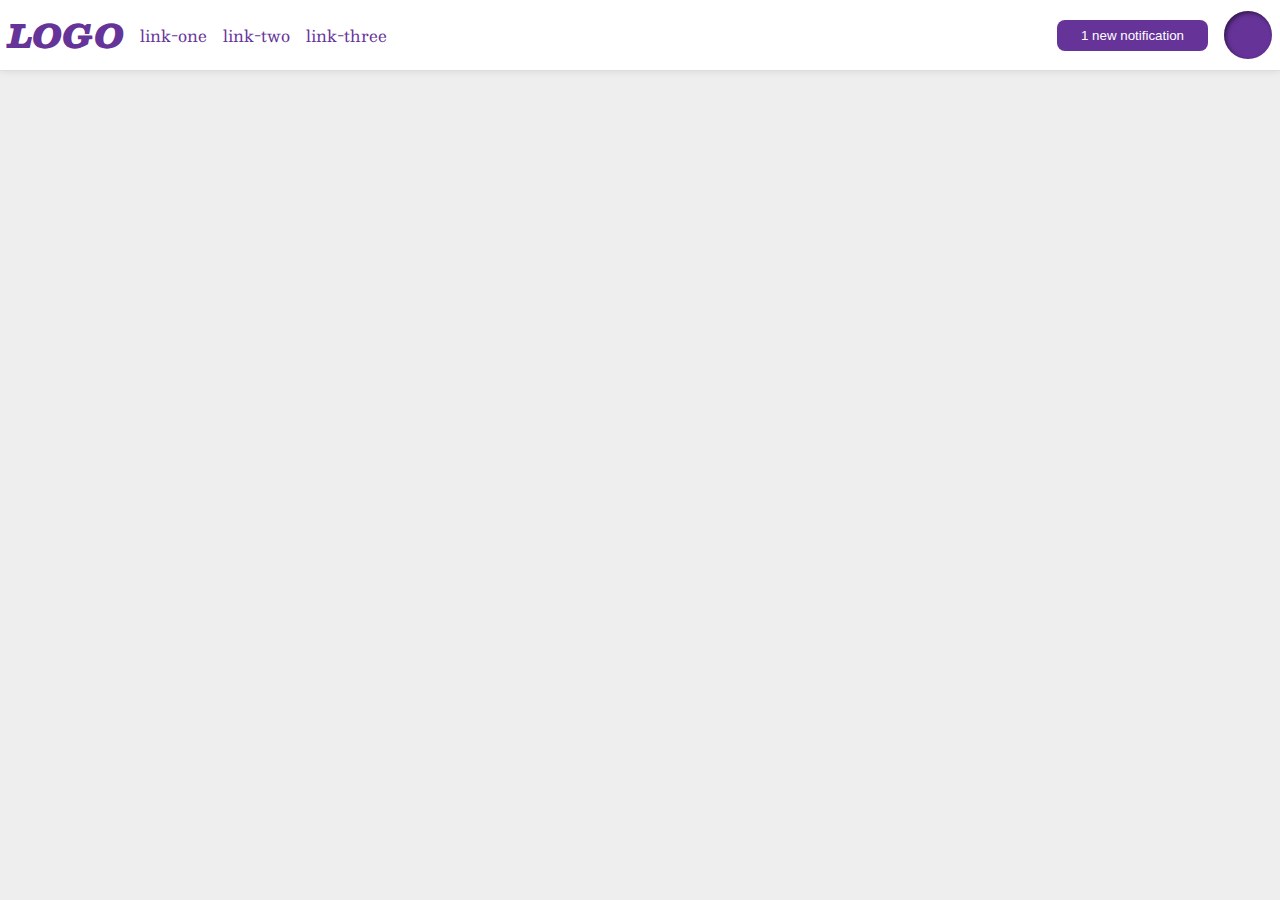
<file: foundations/flex/03-flex-header-2/index.html>
<!DOCTYPE html>
<html lang="en">
  <head>
    <meta charset="UTF-8">
    <meta http-equiv="X-UA-Compatible" content="IE=edge">
    <meta name="viewport" content="width=device-width, initial-scale=1.0">
    <title>Flex Header 2</title>
    <link rel="stylesheet" href="style.css">
  </head>
  <body>
    <div class="header">
      <div class="logo">
        LOGO
      </div>
      <ul class="links">
        <li><a href="https://google.com">link-one</a></li>
        <li><a href="https://google.com">link-two</a></li>
        <li><a href="https://google.com">link-three</a></li>
      </ul>
      <div class="profile">
        <button class="notifications">
        1 new notification
        </button>
        <div class="profile-image"></div>
      </div>
    </div>
  </body>
</html>
</file>
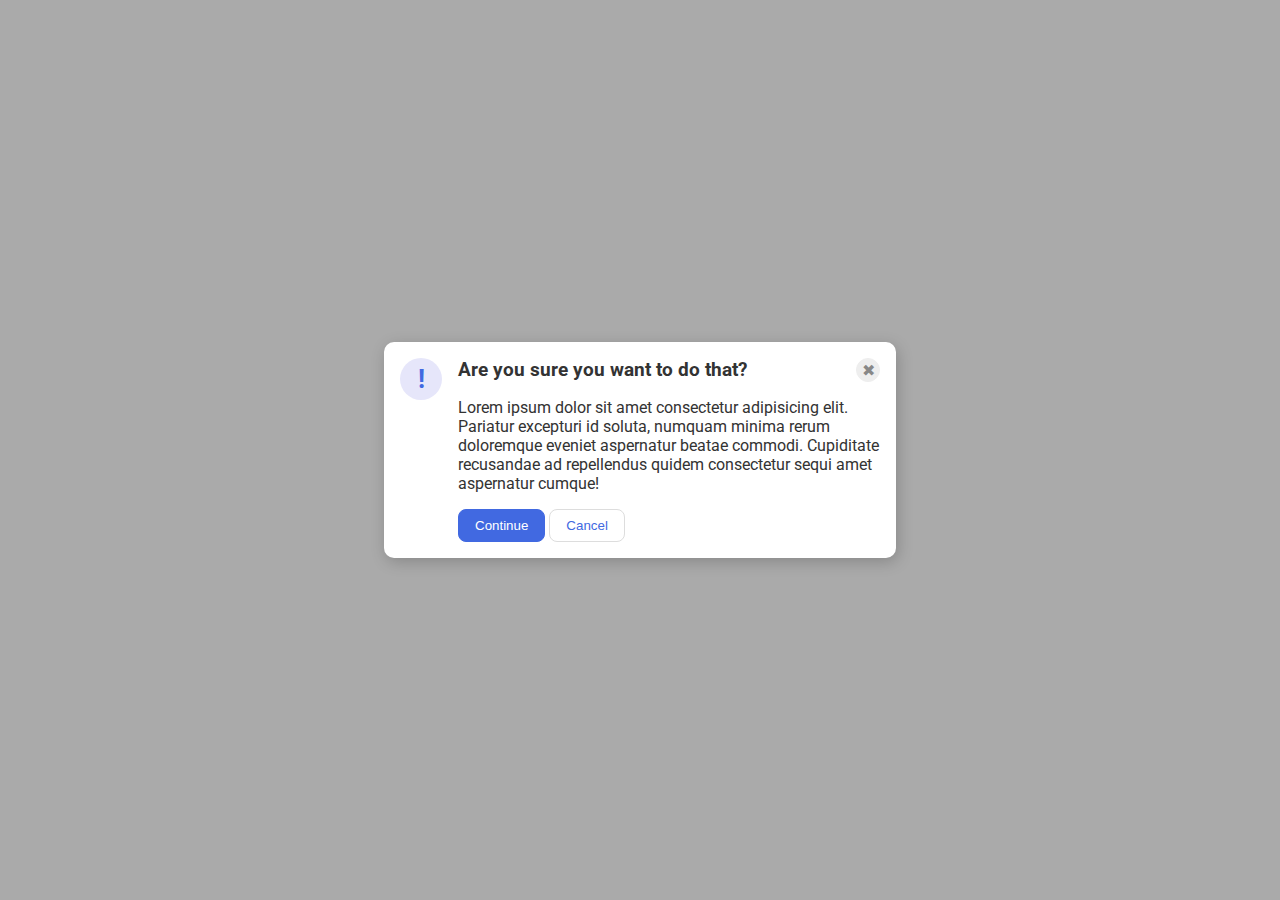
<file: foundations/flex/05-flex-modal/index.html>
<!DOCTYPE html>
<html lang="en">

<head>
  <meta charset="UTF-8">
  <meta http-equiv="X-UA-Compatible" content="IE=edge">
  <meta name="viewport" content="width=device-width, initial-scale=1.0">
  <link rel="stylesheet" href="style.css">
  <title>Modal</title>
</head>

<body>
  <div class="modal">
    <div class="icon">!</div>
    <div class="modal-group">
      <div class="info">
        <div class="header">Are you sure you want to do that?</div>
        <button class="close-button">✖</button>
      </div>
      <div class="text">Lorem ipsum dolor sit amet consectetur adipisicing elit. Pariatur excepturi id soluta, numquam
        minima rerum doloremque eveniet aspernatur beatae commodi. Cupiditate recusandae ad repellendus quidem
        consectetur sequi amet aspernatur cumque!</div>
      <div class="btn-group">
        <button class="continue">Continue</button>
        <button class="cancel">Cancel</button>
      </div>
    </div>
  </div>
</body>

</html>
</file>
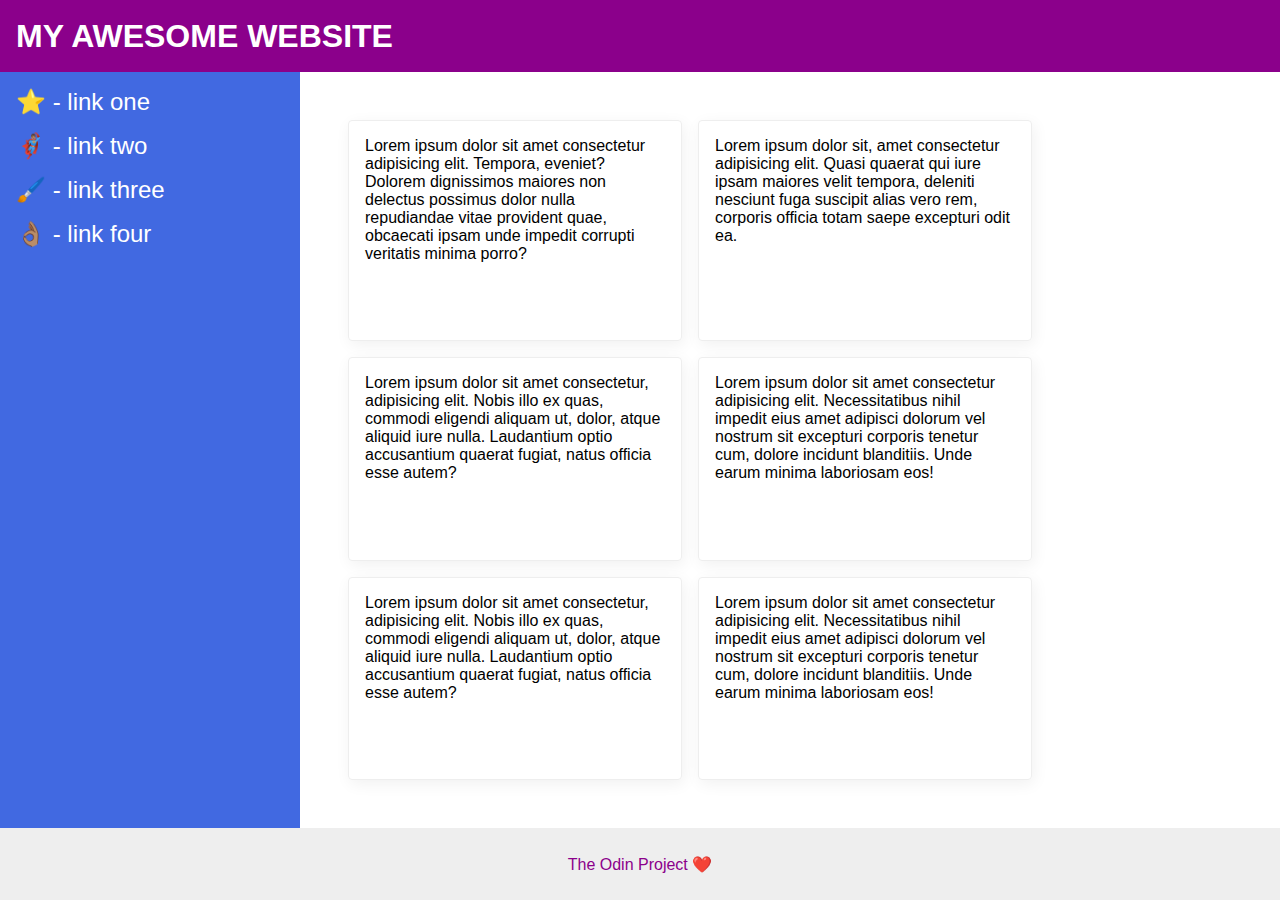
<file: foundations/flex/07-flex-layout-2/index.html>
<!DOCTYPE html>
<html lang="en">

<head>
  <meta charset="UTF-8">
  <meta http-equiv="X-UA-Compatible" content="IE=edge">
  <meta name="viewport" content="width=device-width, initial-scale=1.0">
  <title>The Holy Grail</title>
  <link rel="stylesheet" href="style.css">
</head>

<body>
  <div class="header">
    MY AWESOME WEBSITE
  </div>
  <div class="content-group">
    <div class="sidebar">
      <ul>
        <li><a href="#">⭐ - link one</a></li>
        <li><a href="#">🦸🏽‍♂️ - link two</a></li>
        <li><a href="#">🖌️ - link three</a></li>
        <li><a href="#">👌🏽 - link four</a></li>
      </ul>
    </div>
    <div class="card-container">
      <div class="card">Lorem ipsum dolor sit amet consectetur adipisicing elit. Tempora, eveniet? Dolorem dignissimos
        maiores non delectus possimus dolor nulla repudiandae vitae provident quae, obcaecati ipsam unde impedit
        corrupti veritatis minima porro?</div>
      <div class="card">Lorem ipsum dolor sit, amet consectetur adipisicing elit. Quasi quaerat qui iure ipsam maiores
        velit tempora, deleniti nesciunt fuga suscipit alias vero rem, corporis officia totam saepe excepturi odit ea.
      </div>
      <div class="card">Lorem ipsum dolor sit amet consectetur, adipisicing elit. Nobis illo ex quas, commodi eligendi
        aliquam ut, dolor, atque aliquid iure nulla. Laudantium optio accusantium quaerat fugiat, natus officia esse
        autem?</div>
      <div class="card">Lorem ipsum dolor sit amet consectetur adipisicing elit. Necessitatibus nihil impedit eius amet
        adipisci dolorum vel nostrum sit excepturi corporis tenetur cum, dolore incidunt blanditiis. Unde earum minima
        laboriosam eos!</div>
      <div class="card">Lorem ipsum dolor sit amet consectetur, adipisicing elit. Nobis illo ex quas, commodi eligendi
        aliquam ut, dolor, atque aliquid iure nulla. Laudantium optio accusantium quaerat fugiat, natus officia esse
        autem?</div>
      <div class="card">Lorem ipsum dolor sit amet consectetur adipisicing elit. Necessitatibus nihil impedit eius amet
        adipisci dolorum vel nostrum sit excepturi corporis tenetur cum, dolore incidunt blanditiis. Unde earum minima
        laboriosam eos!</div>
    </div>
  </div>
  <div class="footer">
    The Odin Project ❤️
  </div>
</body>

</html>
</file>
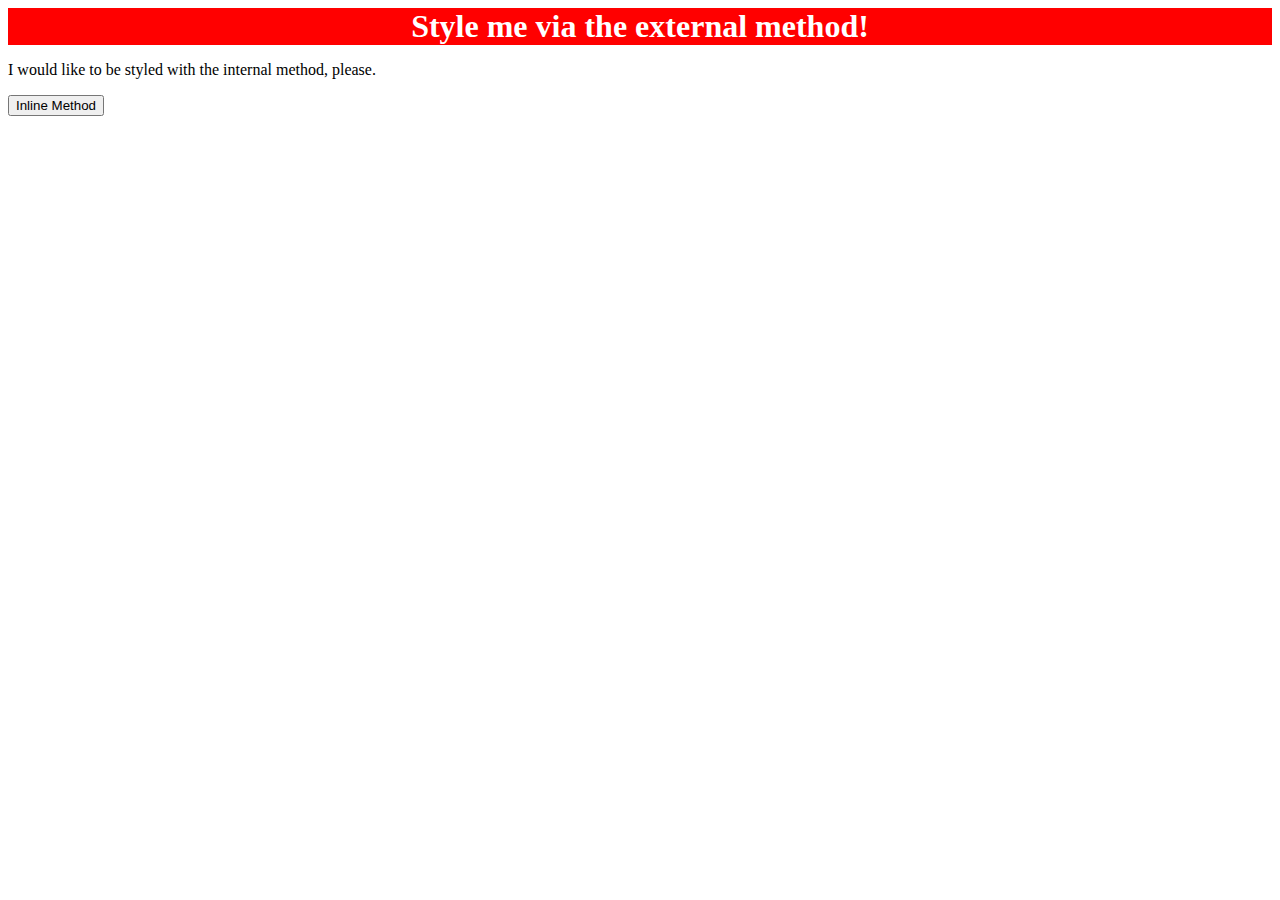
<file: foundations/intro-to-css/01-css-methods/index.html>
<!DOCTYPE html>
<html lang="en">
  <head>
    <meta charset="UTF-8">
    <meta http-equiv="X-UA-Compatible" content="IE=edge">
    <meta name="viewport" content="width=device-width, initial-scale=1.0">
    <link rel="stylesheet" href="./styles.css">
    <title>Methods for Adding CSS</title>
  </head>
  <body>
    <div>Style me via the external method!</div>
    <p>I would like to be styled with the internal method, please.</p>
    <button>Inline Method</button>
  </body>
</html>
</file>
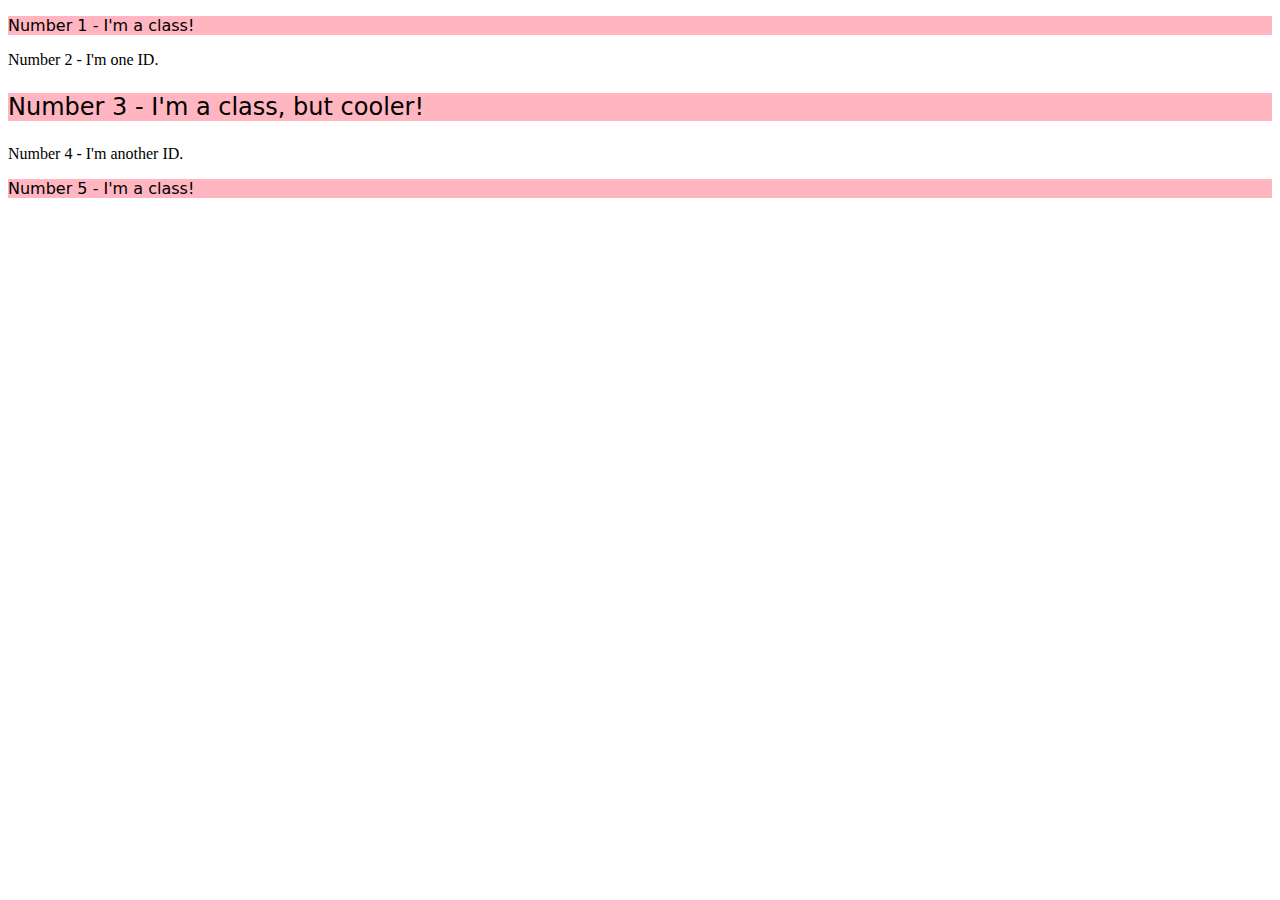
<file: foundations/intro-to-css/02-class-id-selectors/index.html>
<!DOCTYPE html>
<html lang="en">
  <head>
    <meta charset="UTF-8">
    <meta http-equiv="X-UA-Compatible" content="IE=edge">
    <meta name="viewport" content="width=device-width, initial-scale=1.0">
    <title>Class and ID Selectors</title>
    <link rel="stylesheet" href="style.css">
  </head>
  <body>
    <p class='odd-numbered'>Number 1 - I'm a class!</p>
    <div>Number 2 - I'm one ID.</div>
    <p class='odd-numbered large'>Number 3 - I'm a class, but cooler!</p>
    <div>Number 4 - I'm another ID.</div>
    <p class='odd-numbered'>Number 5 - I'm a class!</p>
  </body>
</html>
</file>
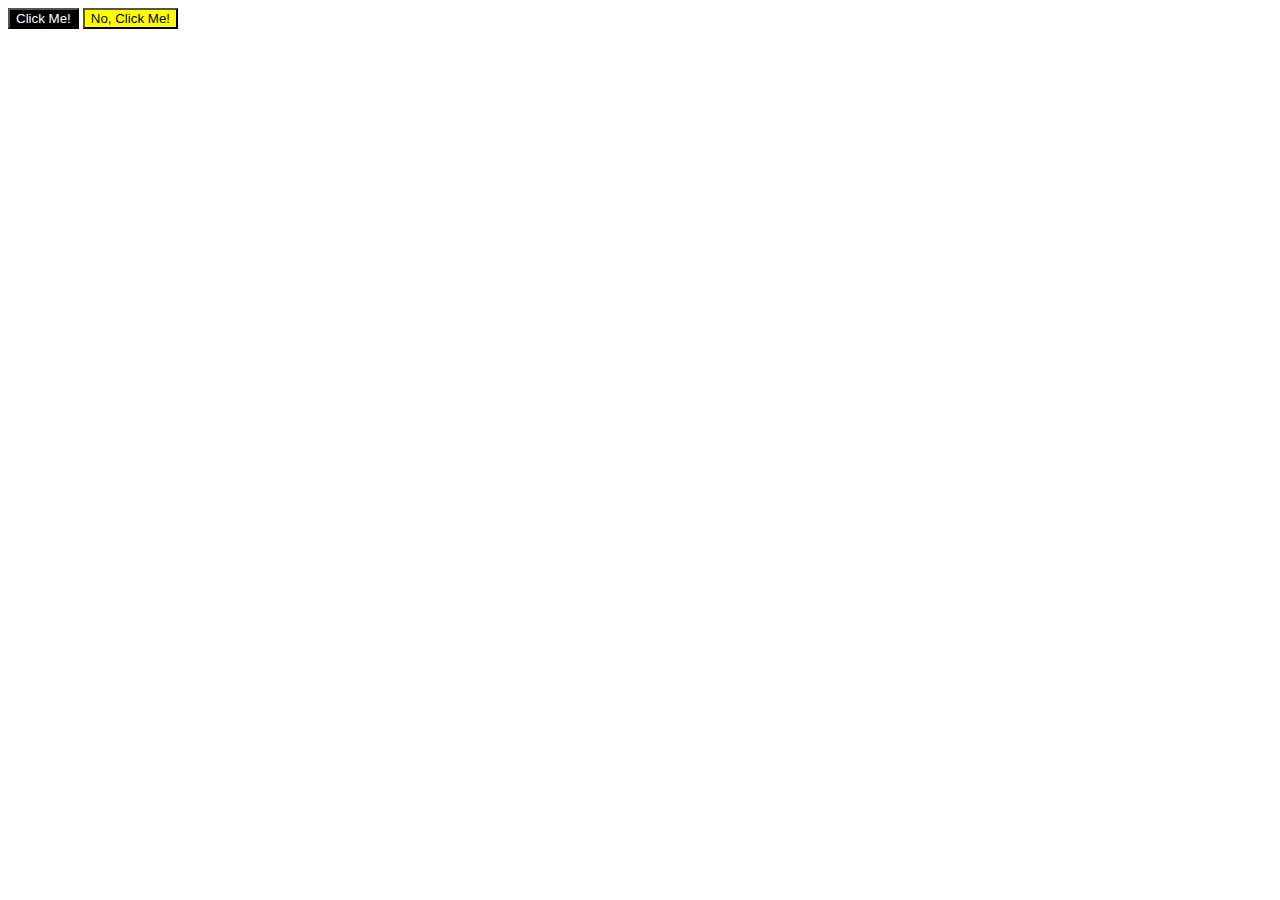
<file: foundations/intro-to-css/03-grouping-selectors/index.html>
<!DOCTYPE html>
<html lang="en">
  <head>
    <meta charset="UTF-8">
    <meta http-equiv="X-UA-Compatible" content="IE=edge">
    <meta name="viewport" content="width=device-width, initial-scale=1.0">
    <title>Grouping Selectors</title>
    <link rel="stylesheet" href="style.css">
  </head>
  <body>
    <button class="black">Click Me!</button>
    <button class="yellow">No, Click Me!</button>
  </body>
</html>
</file>
<file: foundations/flex/03-flex-header-2/style.css>
/* this is some magical font-importing.  
you'll learn about it later. */
@import url('https://fonts.googleapis.com/css2?family=Besley:ital,wght@0,400;1,900&display=swap');

body {
  margin: 0;
  background: #eee;
  font-family: Besley, serif;
}

.header {
  background: white;
  border-bottom: 1px solid #ddd;
  box-shadow: 0 0 8px rgba(0,0,0,.1);
  display: flex;
  align-items: center;
  padding: 8px;
  gap: 16px;
}

.profile-image {
  background: rebeccapurple;
  box-shadow: inset 2px 2px 4px rgba(0,0,0,.5);
  border-radius: 50%;
  width: 48px;
  height: 48px;
}

.logo {
  color: rebeccapurple;
  font-size: 32px;
  font-weight: 900;
  font-style: italic;
}

button {
  border: none;
  border-radius: 8px;
  background: rebeccapurple;
  color: white;
  padding: 8px 24px;
}

a {
  /* this removes the line under our links */
  text-decoration: none;
  color: rebeccapurple;
}

ul {
  list-style-type: none;
  display: flex;
  gap: 16px;
  padding: 0;
  margin: 0;
}

.profile {
  display: flex;
  align-items: center;
  gap: 16px;
  margin-left: auto;
}
</file>
<file: foundations/flex/05-flex-modal/style.css>
@import url('https://fonts.googleapis.com/css2?family=Roboto:wght@400;700&display=swap');

html, body {
  height: 100%;
}

body {
  font-family: Roboto, sans-serif;
  margin: 0;
  background: #aaa;
  color: #333;
  /* I'll give you this one for free lol */
  display: flex;
  align-items: center;
  justify-content: center;
}

.modal {
  background: white;
  width: 480px;
  border-radius: 10px;
  box-shadow: 2px 4px 16px rgba(0,0,0,.2);
  display: flex;
  padding: 16px;
  gap: 16px;
}

.header {
  font-size: 1.2em;
  font-weight: bold;
}

.icon {
  color: royalblue;
  font-size: 26px;
  font-weight: 700;
  background: lavender;
  width: 42px;
  height: 42px;
  border-radius: 50%;
  display: flex;
  align-items: center;
  justify-content: center;
  flex-shrink: 0;
}

.modal-group {
  display: flex;
  flex-direction: column;
  gap: 16px;
}

.info {
  display: flex;
  justify-content: space-between;
}

.close-button {
  background: #eee;
  border-radius: 50%;
  color: #888;
  font-weight: 400;
  font-size: 16px;
  height: 24px;
  width: 24px;
  display: flex;
  align-items: center;
  justify-content: center;
  border: 1px solid #eee;
  padding: 0;
  flex-shrink: 0;
}

button {
  cursor: pointer;
  padding: 8px 16px;
  border-radius: 8px;
}

button.continue {
  background: royalblue;
  border: 1px solid royalblue;
  color: white;
}

button.cancel {
  background: white;
  border: 1px solid #ddd;
  color: royalblue;
}
</file>
<file: foundations/flex/07-flex-layout-2/style.css>
body {
  font-family: -apple-system, BlinkMacSystemFont, 'Segoe UI', Roboto, Oxygen, Ubuntu, Cantarell, 'Open Sans', 'Helvetica Neue', sans-serif;
  margin: 0;
  min-height: 100vh;
  display: flex;
  flex-direction: column;
  justify-content: space-between;
}

ul {
  padding: 0;
  margin: 0;
  list-style: none;
  display: flex;
  flex-direction: column;
  gap: 16px;
}

a {
  text-decoration: none;
  color: white;
  font-size: 24px;
}

.header {
  font-size: 32px;
  font-weight: 900;
  height: 72px;
  background: darkmagenta;
  color: white;
  display: flex;
  padding-left: 16px;
  align-items: center;
}

.content-group {
  display: flex;
  flex: 1;
}

.footer {
  height: 72px;
  background: #eee;
  color: darkmagenta;
  display: flex;
  justify-content: center;
  align-items: center;
}

.sidebar {
  width: 300px;
  background: royalblue;
  box-sizing: border-box;
  padding: 16px;
  width: 300px;
  flex-shrink: 0;
}

.card-container {
  display: flex;
  padding: 48px;
  gap: 16px;
  flex-wrap: wrap;
}

.card {
  border: 1px solid #eee;
  box-shadow: 2px 4px 16px rgba(0,0,0,.06);
  border-radius: 4px;
  padding: 16px;
  width: 300px;
}
</file>
<file: foundations/intro-to-css/01-css-methods/styles.css>
div {
    background-color: red;
    color: white;
    font-size: 32px;
    font-weight: bold;
    text-align: center;
}
</file>
<file: foundations/intro-to-css/02-class-id-selectors/style.css>
.odd-numbered {
    font-family: Verdana, 'DejaVu Sans', sans-serif;
    background-color: rgb(255,182,193);
}

.large {
    font-size: 24px;
}

#number-two {
    font-size: 36px;
    color: #0000FF;
}

#number-four {
    font-size: 24px;
    font-weight: bold;
    background-color: hsl(120, 66%, 72%);
}
</file>
<file: foundations/intro-to-css/03-grouping-selectors/style.css>
.black {
    background-color: #000;
    color: #fff;
}

.yellow {
    background-color: #ffff00;
}
</file>
